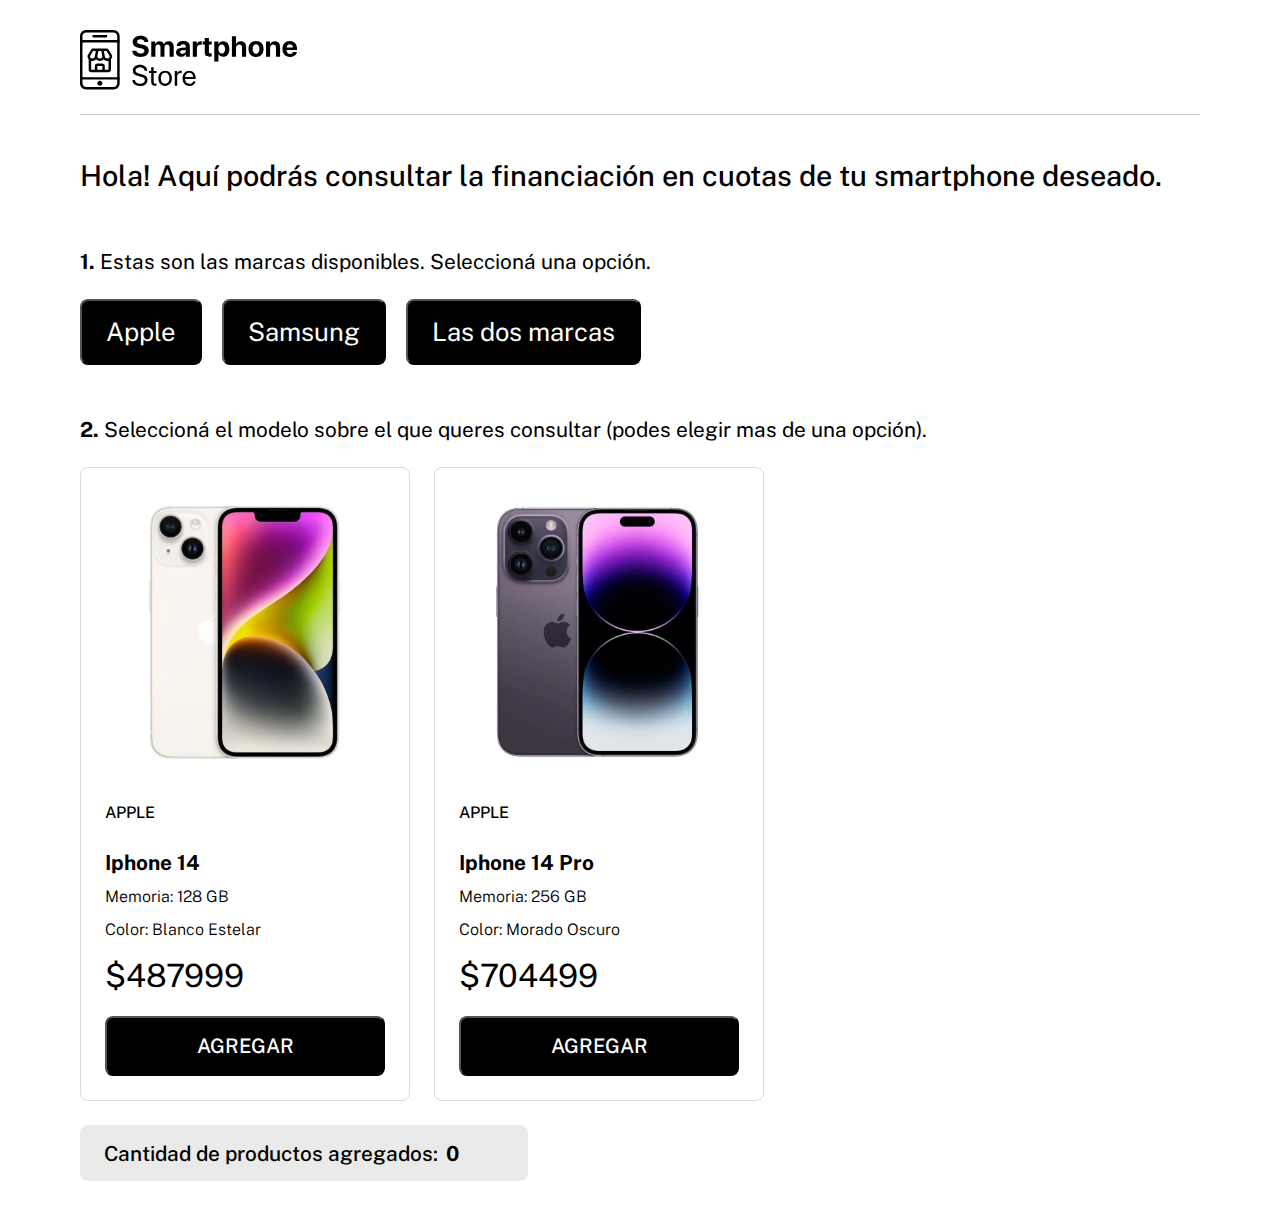
<file: index.html>
<!DOCTYPE html>
<html lang="en">
<head>
    <meta charset="UTF-8">
    <meta http-equiv="X-UA-Compatible" content="IE=edge">
    <meta name="viewport" content="width=device-width, initial-scale=1.0">

    <link rel="shortcut icon" href="Multimedia/favicon.svg" type="image/x-icon">
    <link rel="stylesheet" href="./CSS/style.css">

    <title>Smartphone Store</title>
</head>
<body>
    <header>
        <section class="logo">
            <img src="./Multimedia/logo.svg" alt="logo Smartphone Store">
        </section>
    </header>
    <div class="lineaDivisora"></div>

    <main>
        <h1>Hola! Aquí podrás consultar la financiación en cuotas de tu smartphone deseado.</h1>

            <div id="seleccionarMarca">

                <p id="paso1" class="pasos"><strong> 1. </strong>Estas son las marcas disponibles. Seleccioná una opción.</p>
                    <section>
                        <div id="contenedorBotonesMarcas">
                            <button id="botonMarcaApple" class="botonMarca">Apple</button>
                            <button id="botonMarcaSamsung" class="botonMarca">Samsung</button>
                            <button id="botonMarcaLasDos" class="botonMarca">Las dos marcas</button>
                        </div>
                    </section>
            </div>


            <p id="paso2" class="oculto"><strong> 2. </strong> Seleccioná el modelo sobre el que queres consultar (podes elegir mas de una opción).</p>


            <div id="seleccionarModelo"></div>

            <section id="itemsAgregados">
                <p id="textoCantidad">Cantidad de productos agregados:</p>
                <p id="cantidadItemsAgregados">0</p>
            </section>

            <div id="seleccionarTarjeta" class="oculto">

                <p id="paso3"><strong> 3. </strong>Estas son las tarjetas disponibles. Seleccioná una opción.</p>

                    <section>
                        <div id="contenedorBotonesTarjetas">

                            <button id="botonVisa" class="botonTarjeta"><img src="./Multimedia/visa.svg" alt="logo-visa" class="imgTarjeta"></button>

                            <button id="botonMastercard" class="botonTarjeta"><img src="./Multimedia/mastercard.svg" alt="logo-mastercard" class="imgTarjeta"></button>
                        </div>
                    </section>
            </div>


            <p id="paso4" class="oculto"><strong> 4. </strong>Estas son las cuotas disponibles. Por favor, seleccioná una opción.</p>

            <div id="seleccionarCuotas"></div>
            
            <div id="resultadoFinanciacion"></div>
    </main>


    <script src="calculadora.js"></script>
</body>
</html>
</file>
<file: CSS/style.css>
@import url('https://fonts.googleapis.com/css2?family=Public+Sans:wght@100;200;300;400;500;600;700;800&display=swap');

body{
    margin: 30px 80px;
}

header{
    width: 100%;
    display: flex;
    justify-content: space-between;
    align-items: center;
}

*{
    font-family: 'Public Sans', sans-serif;
}

section{
    display: flex;
    flex-direction: row;
}

.lineaDivisora{
    background-color:rgba(197, 197, 197, 1);
    height: 1px;
    width: 100%;
    margin: 24px 0px;
}

.oculto{
    display: none;
}

.botonMarca{
    background-color: black;
    border-color: black;
    font-size: 1.6rem;
    font-weight: 400;
    border-radius: 8px;
    padding: 16px 24px;
    cursor: pointer;
    margin-right: 16px;
    color: white;
}

.botonMarca:hover{
    background-color: rgba(52, 52, 52, 1);
    border-color: rgba(52, 52, 52, 1);
}

#contenedorBotonesMarcas{
    width: 100%;
}

.logo{
    height: 60px;
}

h1, h2{
    font-size: 1.8rem;
    font-weight: 500;
    line-height: 2.6rem;
    margin-top: 40px;
}

main p{
    font-size: 1.3rem;
    font-weight: 400;
    line-height: 2.1rem;
    margin-top: 48px;
}


.cadaCard{
    background-color: white;
    width: 280px;
    border: 1px solid rgba(217, 217, 217, 1);
    border-radius: 8px;
    padding: 24px 24px;
    margin-right: 24px;
    margin-bottom: 24px;
    display: flex;
    flex-direction: column;
}

.cardImagen{
    width: 100%;
}

.cardTextos{
    display: flex;
    justify-items: left;
    flex-direction: column;
}

.cardMarca{
    font-size: 1rem;
    font-weight: 500;
    text-transform: uppercase;
    margin-top: 24px;
}

.cardTitulo{
    font: 1.8rem;
    font-weight: 700;
    margin: 0px;
}

.cardDetalle{
    font-size: 1rem;
    font-weight: 300;
    margin: 0px;
}

.cardPrecio{
    font-size: 2rem;
    font-weight: 700px;
    margin: 12px 0px 0px 0px;
}

.botonAgregar{
    width: 100%;
    font-size: 20px;
    font-weight: 500;
    background-color: black;
    border-radius: 8px;
    padding: 16px 0px;
    align-items: center;
    color: white;
    border-color: black;
    cursor: pointer;
    margin-top: 24px;
}

.botonAgregar:hover{
    background-color: rgba(52, 52, 52, 1);
    border-color: rgba(52, 52, 52, 1);
}

.botonAgregado{
    background-color: rgba(114, 114, 114, 1);
    border-color: rgba(114, 114, 114, 1);
}

#seleccionarModelo{
    display: flex;
    flex-direction: row;
    flex-wrap: wrap;
}

.botonActivo{
    background-color: black;
    font-size: 1.6rem;
    font-weight: 400;
    border: 1px solid black;
    border-radius: 8px;
    padding: 16px 24px;
    cursor: pointer;
    margin-right: 16px;
    color: white;
}


.contenedorBotonesTarjetas{
    display: flex;
    align-items: center;
}

.botonTarjeta{
    background-color: white;
    border: 1px solid rgba(217, 217, 217, 1);
    font-size: 1.6rem;
    font-weight: 400;
    border-radius: 8px;
    padding: 16px 24px;
    cursor: pointer;
    margin-right: 16px;
    color: black;
    height: 80px;
}

.botonTarjeta:hover{
    box-shadow: 0px 4px 15px 0px rgba(0, 0, 0, 0.12);
}

.imgTarjeta{
    height: 40px;
    margin: 0px 16px;
}

#tituloTipoDeTarjetaSeleccionada{
    display: flex;
    flex-direction: row;
    background-color: rgba(230, 230, 230, 1);
    width: 60%;
    padding-left: 16px;
}

.detalleFinanciacion{
    margin: 0px 8px;
}

.datosSmartphone{
    width: 100%;
    display: flex;
    flex-direction: row;
}

.datoModelo{
    font-size: 1.6rem;
    font-weight: 700;
    margin: 0px;
}

.datoCantidad{
    font-size: 1.4rem;
    font-weight: 300;
    margin: 0px;
}

.datoPrecioUnitario{
    font-size: 1.4rem;
    font-weight: 300;
    margin: 0px;
}


.botonCuota{
    background-color: black;
    border-color: black;
    font-size: 1.2rem;
    font-weight: 400;
    border-radius: 8px;
    padding: 16px 24px;
    cursor: pointer;
    margin-right: 16px;
    margin-bottom: 16px;
    color: white;
}

.botonCuota:hover{
    background-color: rgba(52, 52, 52, 1);
    border-color: rgba(52, 52, 52, 1);
}


.iconoTacho{
    cursor: pointer;
    background-color: white;
    border: 1px solid rgba(217, 217, 217, 1);
    padding: 8px 16px;
    border-radius: 4px;
}

.datoEncabezado{
    display: flex;
    flex-direction: row;
    width: 500px;
    justify-content: space-between;
    align-items: center;
    margin-top: 16px;
}

.cuotasParaFinanciar{
    font-size: 1.3rem;
    font-weight: 600;
    line-height: 2.1rem;
    margin-top: 8px;
}

#textoCantidad{
    font-size: 1.3rem;
    font-weight: 500;
    margin: 0px 8px 0px 24px;
}

#itemsAgregados{
    display: flex;
    align-items: center;
    width: 40%;
    height: 56px;
    background-color: rgba(234, 234, 234, 1);
    border-radius: 8px;
}

#cantidadItemsAgregados{
    font-size: 1.3rem;
    font-weight: 700;
    margin: 0px;
}
</file>
